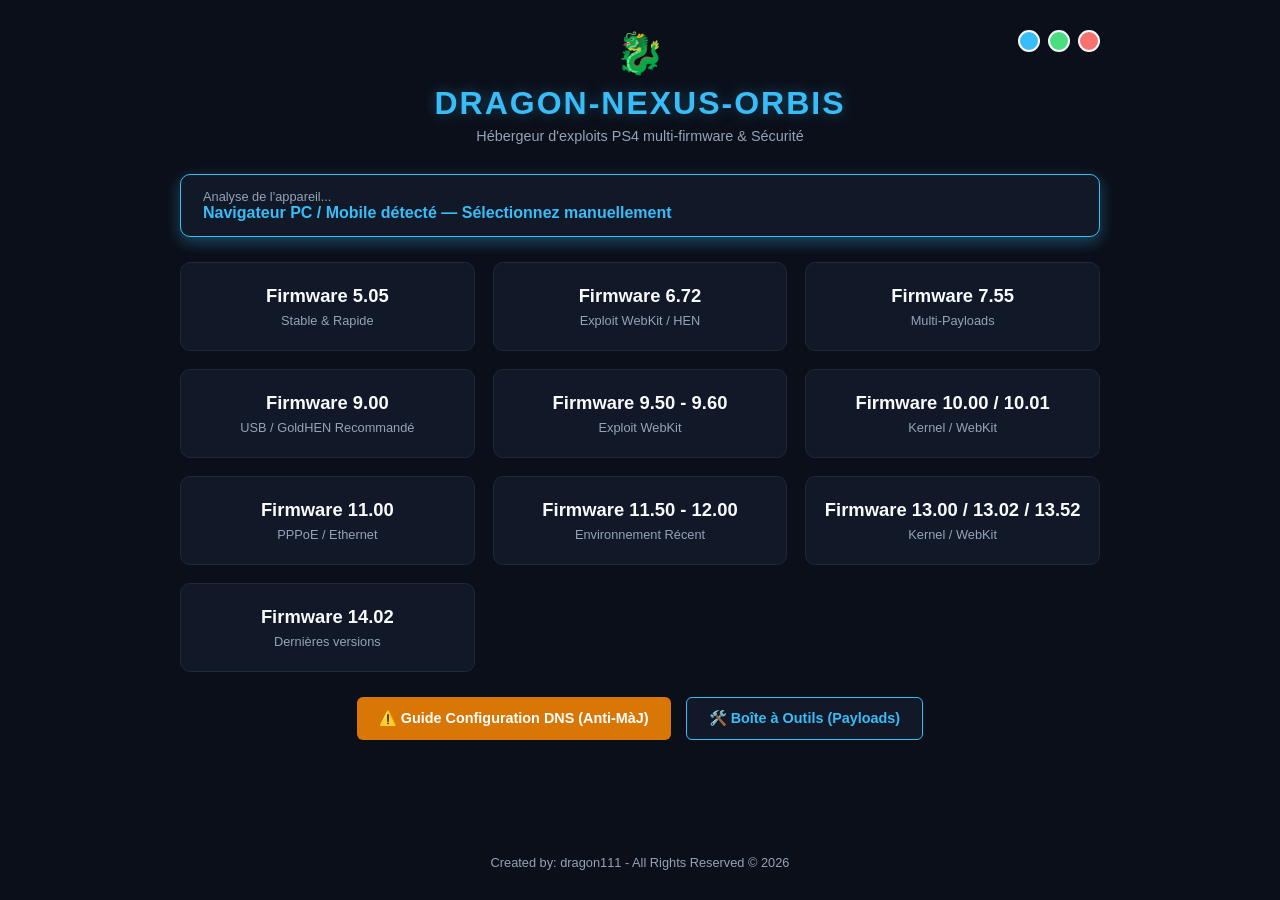
<file: index.html>
<!DOCTYPE html>
<html lang="fr">
<head>
    <meta charset="UTF-8">
    <meta name="viewport" content="width=device-width, initial-scale=1.0">
    <title>Dragon-Nexus-Orbis - PS4 Exploit Host</title>
    <style>
        :root {
            --bg-color: #0b0f19;
            --card-bg: #111827;
            --card-border: #1f2937;
            --primary: #38bdf8;
            --primary-hover: #0284c7;
            --text-main: #f8fafc;
            --text-sub: #94a3b8;
            --shadow: rgba(56, 189, 248, 0.35);
        }

        body.theme-matrix {
            --bg-color: #02220b;
            --card-bg: #052e16;
            --card-border: #064e3b;
            --primary: #4ade80;
            --primary-hover: #22c55e;
            --shadow: rgba(74, 222, 128, 0.35);
        }

        body.theme-fire {
            --bg-color: #1a0505;
            --card-bg: #2b0b0b;
            --card-border: #451a03;
            --primary: #f87171;
            --primary-hover: #ef4444;
            --shadow: rgba(248, 113, 113, 0.35);
        }

        * {
            box-sizing: border-box;
            margin: 0;
            padding: 0;
            font-family: 'Segoe UI', Tahoma, Geneva, Verdana, sans-serif;
        }

        body {
            background-color: var(--bg-color);
            color: var(--text-main);
            display: flex;
            flex-direction: column;
            align-items: center;
            min-height: 100vh;
            padding: 30px 20px;
            transition: background 0.3s ease;
        }

        .header {
            text-align: center;
            margin-bottom: 15px;
            position: relative;
            width: 100%;
            max-width: 920px;
        }

        .theme-selector {
            position: absolute;
            top: 0;
            right: 0;
            display: flex;
            gap: 8px;
        }

        .theme-dot {
            width: 22px;
            height: 22px;
            border-radius: 50%;
            cursor: pointer;
            border: 2px solid var(--text-main);
            transition: transform 0.2s;
        }

        .theme-dot:hover { transform: scale(1.15); }
        .dot-cyber { background: #38bdf8; }
        .dot-matrix { background: #4ade80; }
        .dot-fire { background: #f87171; }

        .logo-icon { font-size: 2.5rem; margin-bottom: 8px; }

        h1 {
            color: var(--primary);
            font-size: 2rem;
            letter-spacing: 2px;
            margin-bottom: 6px;
            text-transform: uppercase;
            text-shadow: 0 0 15px var(--shadow);
            transition: color 0.3s ease;
        }

        .subtitle { color: var(--text-sub); font-size: 0.9rem; }

        .detect-banner {
            background: var(--card-bg);
            border: 1px solid var(--primary);
            border-radius: 10px;
            padding: 14px 22px;
            margin-top: 15px;
            max-width: 920px;
            width: 100%;
            display: flex;
            align-items: center;
            justify-content: space-between;
            gap: 15px;
            box-shadow: 0 5px 15px var(--shadow);
            flex-wrap: wrap;
        }

        .detect-info { text-align: left; font-size: 0.85rem; }
        .detect-info strong { color: var(--primary); display: block; font-size: 1rem; }

        .detect-btn {
            background: var(--primary-hover);
            color: #ffffff;
            border: none;
            padding: 10px 18px;
            border-radius: 6px;
            font-weight: bold;
            font-size: 0.85rem;
            cursor: pointer;
            text-decoration: none;
        }

        .firmware-container {
            display: grid;
            grid-template-columns: repeat(3, 1fr);
            gap: 18px;
            max-width: 920px;
            width: 100%;
            margin: 25px 0;
        }

        .fw-card {
            background: var(--card-bg);
            border: 1px solid var(--card-border);
            border-radius: 10px;
            padding: 22px 15px;
            text-align: center;
            text-decoration: none;
            display: block;
            transition: all 0.25s ease;
        }

        .fw-card:hover {
            background: var(--card-border);
            border-color: var(--primary);
            transform: translateY(-3px);
            box-shadow: 0 10px 20px var(--shadow);
        }

        .fw-card.detected {
            border: 2px solid var(--primary);
            background: var(--card-border);
            box-shadow: 0 0 18px var(--shadow);
        }

        .fw-title { font-size: 1.15rem; font-weight: bold; color: var(--text-main); margin-bottom: 6px; }
        .fw-desc { font-size: 0.8rem; color: var(--text-sub); }

        .actions-bar {
            display: flex;
            gap: 15px;
            margin-bottom: 25px;
            flex-wrap: wrap;
            justify-content: center;
        }

        .action-btn {
            border: none;
            padding: 12px 22px;
            border-radius: 6px;
            font-weight: bold;
            font-size: 0.9rem;
            cursor: pointer;
            display: flex;
            align-items: center;
            gap: 8px;
            transition: all 0.2s;
            text-decoration: none;
        }

        .dns-btn { background-color: #d97706; color: #ffffff; }
        .dns-btn:hover { background-color: #b45309; }

        .tools-btn { background-color: var(--card-bg); color: var(--primary); border: 1px solid var(--primary); }
        .tools-btn:hover { background-color: var(--card-border); color: var(--text-main); }

        .footer { font-size: 0.8rem; color: var(--text-sub); text-align: center; margin-top: auto; }

        .modal {
            display: none;
            position: fixed;
            z-index: 100;
            left: 0;
            top: 0;
            width: 100%;
            height: 100%;
            background-color: rgba(0, 0, 0, 0.8);
            justify-content: center;
            align-items: center;
            padding: 20px;
        }

        .modal-content {
            background-color: var(--card-bg);
            border: 1px solid var(--primary);
            border-radius: 10px;
            padding: 25px;
            max-width: 500px;
            width: 100%;
            text-align: left;
            box-shadow: 0 15px 30px rgba(0, 0, 0, 0.9);
        }

        .modal-header {
            display: flex;
            justify-content: space-between;
            align-items: center;
            border-bottom: 1px solid var(--card-border);
            padding-bottom: 10px;
            margin-bottom: 15px;
        }

        .modal-header h2 { color: #fbbf24; font-size: 1.2rem; }
        .close-btn { color: var(--text-sub); font-size: 1.5rem; font-weight: bold; cursor: pointer; background: none; border: none; }
        .close-btn:hover { color: var(--text-main); }

        .dns-list { list-style: none; margin: 15px 0; font-size: 0.9rem; line-height: 1.6; }
        .dns-code {
            background: #030712;
            padding: 8px 12px;
            border-radius: 5px;
            font-family: monospace;
            color: var(--primary);
            margin: 5px 0 12px 0;
            border-left: 3px solid var(--primary);
        }

        @media (max-width: 768px) {
            .firmware-container { grid-template-columns: repeat(2, 1fr); }
            .theme-selector { position: relative; justify-content: center; margin-bottom: 15px; }
        }

        @media (max-width: 480px) {
            .firmware-container { grid-template-columns: 1fr; }
        }
    </style>
</head>
<body id="bodyRoot">

    <div class="header">
        <div class="theme-selector">
            <div class="theme-dot dot-cyber" onclick="changerTheme('cyber')" title="Dragon Cyber"></div>
            <div class="theme-dot dot-matrix" onclick="changerTheme('matrix')" title="Matrix Green"></div>
            <div class="theme-dot dot-fire" onclick="changerTheme('fire')" title="Blood Fire"></div>
        </div>

        <div class="logo-icon">🐉</div>
        <h1>DRAGON-NEXUS-ORBIS</h1>
        <div class="subtitle">Hébergeur d'exploits PS4 multi-firmware &amp; Sécurité</div>
    </div>

    <div class="detect-banner">
        <div class="detect-info">
            <span style="color: var(--text-sub); font-size: 0.8rem;">Analyse de l'appareil...</span>
            <strong id="detectedTitle">Navigateur PC / Mobile détecté — Sélectionnez manuellement</strong>
        </div>
        <a href="#" id="quickLaunchBtn" class="detect-btn" style="display: none;">Lancer l'exploit →</a>
    </div>

    <div class="firmware-container">
        <a href="5.05/index.html" class="fw-card" id="card-5.05">
            <div class="fw-title">Firmware 5.05</div>
            <div class="fw-desc">Stable &amp; Rapide</div>
        </a>
        <a href="6.72/index.html" class="fw-card" id="card-6.72">
            <div class="fw-title">Firmware 6.72</div>
            <div class="fw-desc">Exploit WebKit / HEN</div>
        </a>
        <a href="7.55/index.html" class="fw-card" id="card-7.55">
            <div class="fw-title">Firmware 7.55</div>
            <div class="fw-desc">Multi-Payloads</div>
        </a>
        <a href="9.00/index.html" class="fw-card" id="card-9.00">
            <div class="fw-title">Firmware 9.00</div>
            <div class="fw-desc">USB / GoldHEN Recommandé</div>
        </a>
        <a href="9.50-9.60/index.html" class="fw-card" id="card-9.50-9.60">
            <div class="fw-title">Firmware 9.50 - 9.60</div>
            <div class="fw-desc">Exploit WebKit</div>
        </a>
        <a href="10.00-10.01/index.html" class="fw-card" id="card-10.00-10.01">
            <div class="fw-title">Firmware 10.00 / 10.01</div>
            <div class="fw-desc">Kernel / WebKit</div>
        </a>
        <a href="11.00/index.html" class="fw-card" id="card-11.00">
            <div class="fw-title">Firmware 11.00</div>
            <div class="fw-desc">PPPoE / Ethernet</div>
        </a>
        <a href="11.50-12.00/index.html" class="fw-card" id="card-11.50-12.00">
            <div class="fw-title">Firmware 11.50 - 12.00</div>
            <div class="fw-desc">Environnement Récent</div>
        </a>
        <a href="13.00-13.52/index.html" class="fw-card" id="card-13.00-13.52">
            <div class="fw-title">Firmware 13.00 / 13.02 / 13.52</div>
            <div class="fw-desc">Kernel / WebKit</div>
        </a>
        <a href="14.02/index.html" class="fw-card" id="card-14.02">
            <div class="fw-title">Firmware 14.02</div>
            <div class="fw-desc">Dernières versions</div>
        </a>
    </div>

    <div class="actions-bar">
        <button class="action-btn dns-btn" onclick="ouvrirGuide()">
            ⚠️ Guide Configuration DNS (Anti-MàJ)
        </button>
        <a href="tools/index.html" class="action-btn tools-btn">
            🛠️ Boîte à Outils (Payloads)
        </a>
    </div>

    <div class="footer">
        Created by: dragon111 - All Rights Reserved &copy; 2026
    </div>

    <div id="dnsModal" class="modal">
        <div class="modal-content">
            <div class="modal-header">
                <h2>⚠️ Bloquer les mises à jour Sony</h2>
                <button class="close-btn" onclick="fermerGuide()">&times;</button>
            </div>
            <p style="font-size: 0.85rem; color: var(--text-sub);">Configurez votre connexion réseau PS4 en mode <strong>Personnalisé</strong> et entrez ces paramètres DNS (Al-Azif) :</p>
            <ul class="dns-list">
                <li><strong>DNS Primaire :</strong>
                    <div class="dns-code">62.210.38.117</div>
                </li>
                <li><strong>DNS Secondaire :</strong>
                    <div class="dns-code">192.241.221.79</div>
                </li>
            </ul>
            <p style="font-size: 0.8rem; color: var(--text-sub);">Note : Décochez également les téléchargements automatiques dans <em>Paramètres &gt; Système &gt; Téléchargements automatiques</em>.</p>
        </div>
    </div>

    <script>
        function changerTheme(theme) {
            const body = document.getElementById('bodyRoot');
            body.className = "";
            if (theme === 'matrix') body.classList.add('theme-matrix');
            else if (theme === 'fire') body.classList.add('theme-fire');
            try { localStorage.setItem('dragon_orbis_theme', theme); } catch(e) {}
        }

        window.addEventListener('DOMContentLoaded', function() {
            try {
                const savedTheme = localStorage.getItem('dragon_orbis_theme');
                if (savedTheme) changerTheme(savedTheme);
            } catch(e) {}

            const ua = navigator.userAgent;
            const titleEl = document.getElementById('detectedTitle');
            const btnEl = document.getElementById('quickLaunchBtn');
            const match = ua.match(/PlayStation 4\/([0-9]+\.[0-9]+)/i);

            if (match && match[1]) {
                const fw = match[1];
                let targetFolder = "";

                if (fw === "5.05") targetFolder = "5.05";
                else if (fw === "6.72") targetFolder = "6.72";
                else if (fw === "7.55") targetFolder = "7.55";
                else if (fw === "9.00") targetFolder = "9.00";
                else if (fw === "9.50" || fw === "9.60") targetFolder = "9.50-9.60";
                else if (fw === "10.00" || fw === "10.01") targetFolder = "10.00-10.01";
                else if (fw === "11.00") targetFolder = "11.00";
                else if (parseFloat(fw) >= 11.50 && parseFloat(fw) <= 12.00) targetFolder = "11.50-12.00";
                else if (fw === "13.00" || fw === "13.02" || fw === "13.50" || fw === "13.52") targetFolder = "13.00-13.52";
                else if (fw === "14.02") targetFolder = "14.02";

                if (targetFolder) {
                    titleEl.innerText = "PS4 détectée — Firmware " + fw;
                    btnEl.style.display = "inline-block";
                    btnEl.href = targetFolder + "/index.html";
                    btnEl.innerText = "Lancer le " + targetFolder + " →";
                    const card = document.getElementById("card-" + targetFolder);
                    if (card) card.classList.add("detected");
                } else {
                    titleEl.innerText = "PS4 détectée (Firmware " + fw + " non listé)";
                }
            }
        });

        function ouvrirGuide() {
            document.getElementById('dnsModal').style.display = 'flex';
        }

        function fermerGuide() {
            document.getElementById('dnsModal').style.display = 'none';
        }

        window.onclick = function(event) {
            const modal = document.getElementById('dnsModal');
            if (event.target === modal) modal.style.display = "none";
        }
    </script>

</body>
</html>
</file>
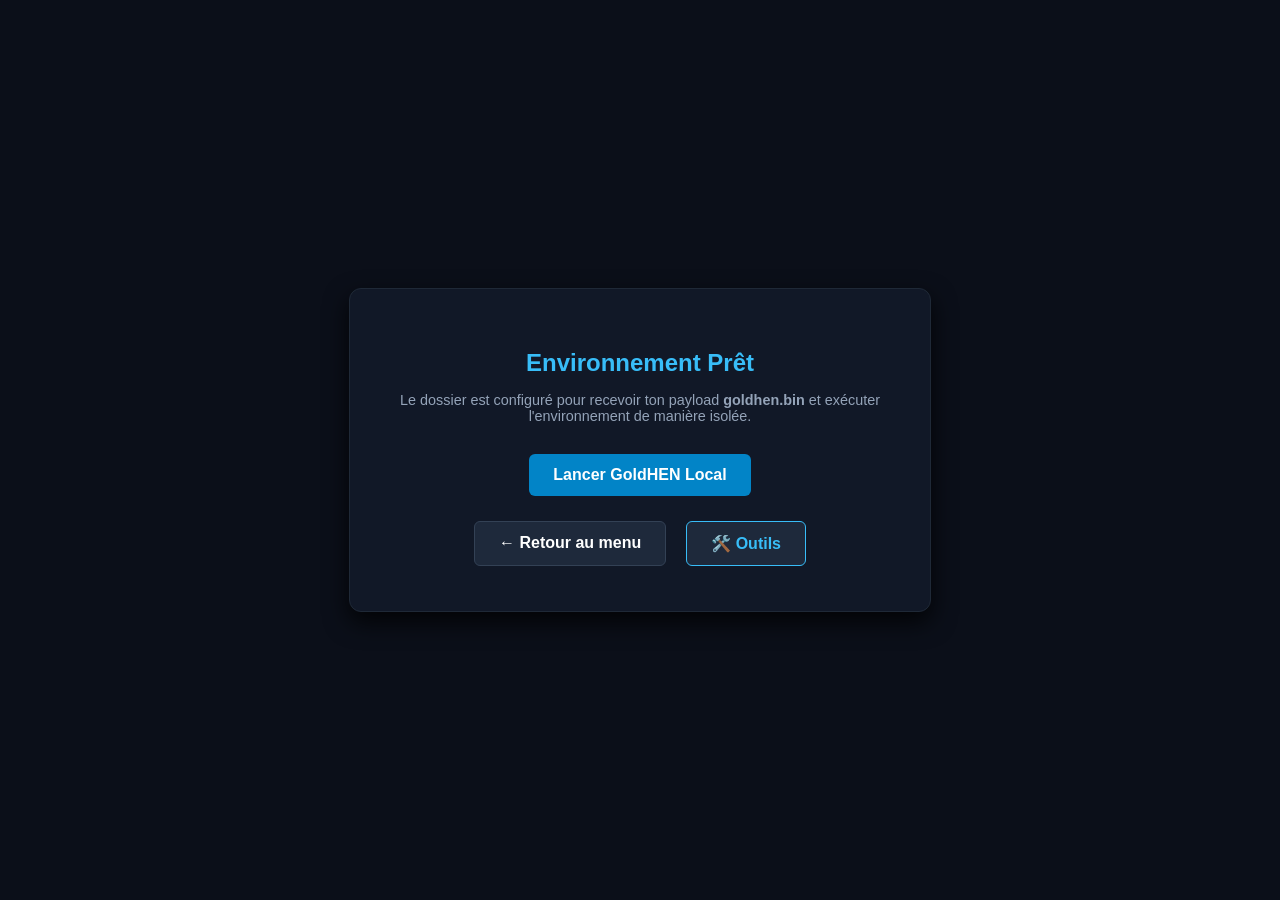
<file: 10.00-10.01/index.html>
<!DOCTYPE html>
<html lang="fr">
<head>
    <meta charset="UTF-8">
    <meta name="viewport" content="width=device-width, initial-scale=1.0">
    <title>Dragon-Nexus-Orbis - Gestion Firmware</title>
    <style>
        body {
            background-color: #0b0f19;
            color: #f8fafc;
            font-family: 'Segoe UI', Tahoma, Geneva, Verdana, sans-serif;
            display: flex;
            flex-direction: column;
            align-items: center;
            justify-content: center;
            height: 100vh;
            margin: 0;
        }
        .panel {
            background: #111827;
            border: 1px solid #1f2937;
            border-radius: 12px;
            padding: 40px;
            text-align: center;
            max-width: 500px;
            width: 90%;
            box-shadow: 0 10px 25px rgba(0, 0, 0, 0.8);
        }
        h2 {
            color: #38bdf8;
            margin-bottom: 10px;
        }
        p {
            color: #94a3b8;
            font-size: 0.9rem;
            margin-bottom: 25px;
        }
        .btn {
            background: #0284c7;
            color: white;
            border: none;
            padding: 12px 24px;
            border-radius: 6px;
            font-weight: bold;
            cursor: pointer;
            text-decoration: none;
            display: inline-block;
            transition: background 0.2s;
            margin: 5px;
        }
        .btn:hover {
            background: #0369a1;
        }
        .btn-back {
            background: #1e293b;
            border: 1px solid #334155;
        }
        .btn-back:hover {
            background: #334155;
        }
        .nav-container {
            display: flex;
            gap: 10px;
            justify-content: center;
            margin-top: 15px;
            flex-wrap: wrap;
        }
    </style>
</head>
<body>

    <div class="panel">
        <h2>Environnement Prêt</h2>
        <p>Le dossier est configuré pour recevoir ton payload <strong>goldhen.bin</strong> et exécuter l'environnement de manière isolée.</p>
        
        <a href="#" class="btn" onclick="lancerPayloadLocally()">Lancer GoldHEN Local</a>
        
        <div class="nav-container">
            <a href="../index.html" class="btn btn-back">← Retour au menu</a>
            <a href="../tools/index.html" class="btn btn-back" style="border-color: #38bdf8; color: #38bdf8;">🛠️ Outils</a>
        </div>
    </div>

    <script>
        function lancerPayloadLocally() {
            fetch('goldhen.bin')
                .then(response => {
                    if (!response.ok) throw new Error("goldhen.bin introuvable dans ce dossier.");
                    return response.arrayBuffer();
                })
                .then(buffer => {
                    alert("Payload goldhen.bin chargé avec succès (" + buffer.byteLength + " octets). Prêt pour l'injection !");
                })
                .catch(error => {
                    alert("Erreur : " + error.message + "\nVérifie que ton fichier goldhen.bin est bien présent dans ce dossier.");
                });
        }
    </script>

</body>
</html>
</file>
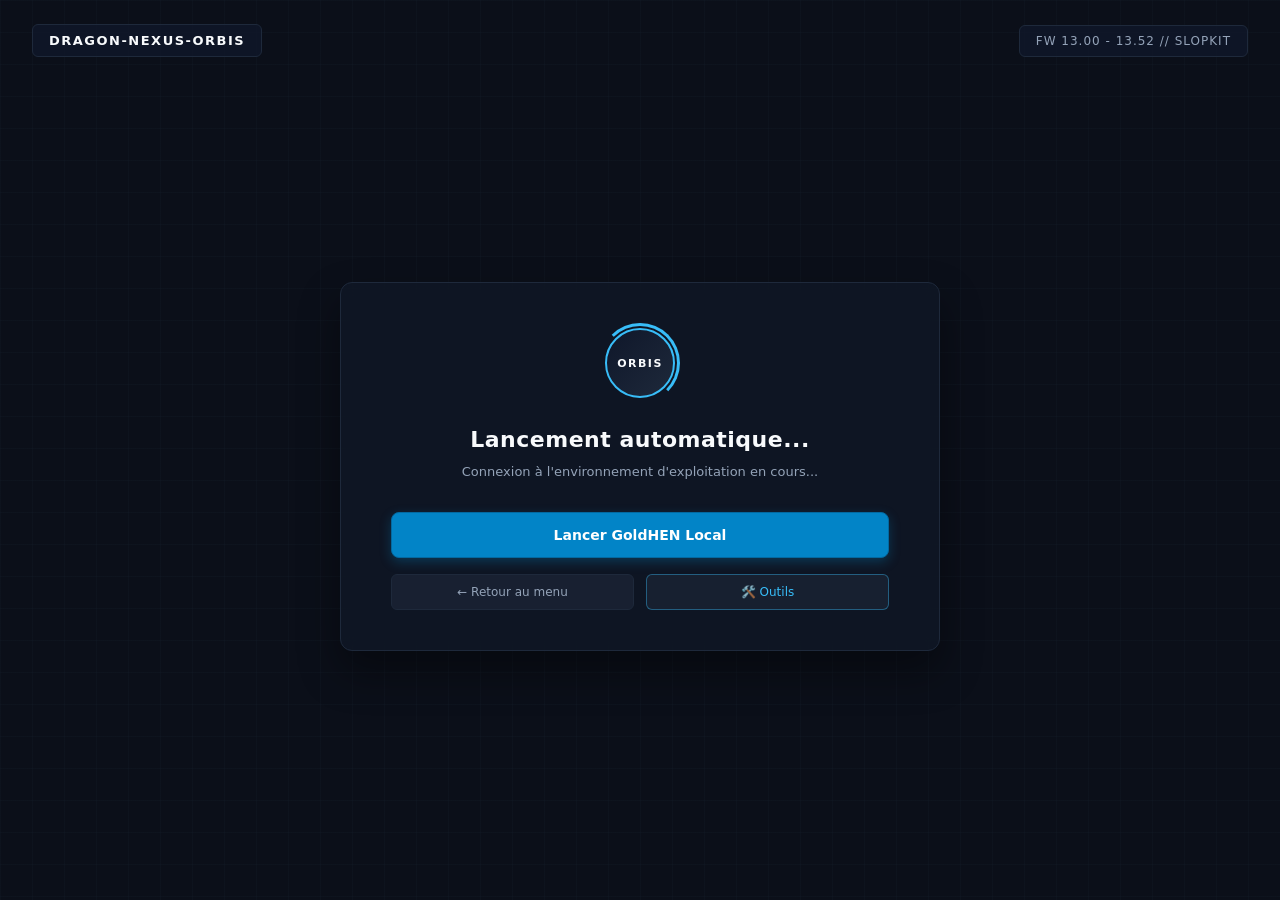
<file: 13.00-13.52/index.html>
<!DOCTYPE html>
<html lang="fr" manifest="cache.manifest">
<head>
    <meta charset="UTF-8">
    <meta name="viewport" content="width=device-width, initial-scale=1.0">
    <title>DRAGON-NEXUS-ORBIS // FW 13.00 - 13.52</title>
    <link rel="icon" type="image/png" href="../pspulse.png">
    <style>
        :root {
            --bg: #0b0f19;
            --panel: #111827;
            --border: #1e293b;
            --accent: #38bdf8;
            --accent-glow: rgba(56, 189, 248, 0.25);
            --text: #f8fafc;
            --muted: #94a3b8;
        }

        * { box-sizing: border-box; margin: 0; padding: 0; }
        html, body {
            background-color: var(--bg);
            background-image: 
                linear-gradient(rgba(30, 41, 59, 0.15) 1px, transparent 1px),
                linear-gradient(90deg, rgba(30, 41, 59, 0.15) 1px, transparent 1px);
            background-size: 32px 32px;
            color: var(--text);
            font-family: system-ui, -apple-system, BlinkMacSystemFont, "Segoe UI", Roboto, sans-serif;
            height: 100vh;
            overflow: hidden;
        }

        .app {
            display: flex;
            flex-direction: column;
            justify-content: space-between;
            height: 100vh;
            padding: 24px 32px;
        }

        .top-bar {
            display: flex;
            justify-content: space-between;
            align-items: center;
            width: 100%;
        }

        .badge-left {
            background: rgba(15, 23, 42, 0.8);
            border: 1px solid var(--border);
            color: var(--text);
            font-size: 13px;
            font-weight: 600;
            letter-spacing: 1.5px;
            padding: 8px 16px;
            border-radius: 6px;
        }

        .badge-right {
            background: rgba(15, 23, 42, 0.8);
            border: 1px solid var(--border);
            color: var(--muted);
            font-size: 12px;
            letter-spacing: 1px;
            padding: 8px 16px;
            border-radius: 6px;
        }

        .main-container {
            display: flex;
            justify-content: center;
            align-items: center;
            flex: 1;
        }

        .card {
            background: rgba(17, 24, 39, 0.75);
            border: 1px solid var(--border);
            border-radius: 12px;
            box-shadow: 0 20px 40px rgba(0, 0, 0, 0.4);
            display: flex;
            flex-direction: column;
            align-items: center;
            padding: 40px 50px;
            width: 600px;
            text-align: center;
            backdrop-filter: blur(8px);
        }

        /* Orbis Logo avec anneau tournant */
        .logo-container {
            position: relative;
            width: 80px;
            height: 80px;
            margin-bottom: 24px;
            display: flex;
            justify-content: center;
            align-items: center;
        }

        .orbis-logo {
            width: 70px;
            height: 70px;
            border-radius: 50%;
            background: linear-gradient(135deg, #0f172a, #1e293b);
            border: 2px solid var(--accent);
            display: flex;
            justify-content: center;
            align-items: center;
            color: var(--text);
            font-size: 11px;
            font-weight: bold;
            letter-spacing: 1.5px;
            z-index: 2;
        }

        /* Le cercle qui tourne autour */
        .spinner-ring {
            position: absolute;
            top: 0;
            left: 0;
            width: 80px;
            height: 80px;
            border-radius: 50%;
            border: 3px solid transparent;
            border-top-color: var(--accent);
            border-right-color: var(--accent);
            animation: spin 1s linear infinite;
            z-index: 1;
        }

        @keyframes spin {
            0% { transform: rotate(0deg); }
            100% { transform: rotate(360deg); }
        }

        h2 {
            color: var(--text);
            font-size: 22px;
            font-weight: 600;
            margin-bottom: 10px;
            letter-spacing: 0.5px;
        }

        p {
            color: var(--muted);
            font-size: 13px;
            line-height: 1.5;
            margin-bottom: 30px;
        }

        p strong {
            color: var(--text);
        }

        .btn-primary {
            background: #0284c7;
            border: 1px solid #0369a1;
            color: white;
            font-size: 14px;
            font-weight: 600;
            padding: 14px 28px;
            border-radius: 8px;
            cursor: pointer;
            text-decoration: none;
            display: inline-block;
            transition: all 0.2s ease;
            box-shadow: 0 4px 12px rgba(2, 132, 199, 0.3);
            width: 100%;
            margin-bottom: 16px;
        }

        .btn-primary:hover {
            background: #0369a1;
            box-shadow: 0 6px 16px rgba(2, 132, 199, 0.4);
        }

        .nav-container {
            display: flex;
            gap: 12px;
            justify-content: center;
            width: 100%;
        }

        .btn-secondary {
            background: rgba(30, 41, 59, 0.6);
            border: 1px solid var(--border);
            color: var(--muted);
            font-size: 12px;
            padding: 10px 18px;
            border-radius: 6px;
            cursor: pointer;
            text-decoration: none;
            transition: all 0.2s ease;
            flex: 1;
        }

        .btn-secondary:hover {
            background: rgba(56, 189, 248, 0.1);
            border-color: var(--accent);
            color: var(--text);
        }
    </style>
</head>
<body>

    <div class="app">
        <div class="top-bar">
            <div class="badge-left">DRAGON-NEXUS-ORBIS</div>
            <div class="badge-right">FW 13.00 - 13.52 // SLOPKIT</div>
        </div>

        <div class="main-container">
            <div class="card">
                <!-- Logo avec l'anneau lumineux qui tourne -->
                <div class="logo-container">
                    <div class="spinner-ring"></div>
                    <div class="orbis-logo">ORBIS</div>
                </div>

                <h2 id="status-title">Lancement automatique...</h2>
                <p>Connexion à l'environnement d'exploitation en cours...</p>
                
                <a href="jb.html" id="launch-btn" class="btn-primary">Lancer GoldHEN Local</a>
                
                <div class="nav-container">
                    <a href="../index.html" class="btn-secondary">← Retour au menu</a>
                    <a href="../tools/index.html" class="btn-secondary" style="border-color: rgba(56, 189, 248, 0.4); color: var(--accent);">🛠️ Outils</a>
                </div>
            </div>
        </div>
    </div>

    <script>
        // Auto-clic de transition vers jb.html après 1 seconde
        window.addEventListener('DOMContentLoaded', function() {
            setTimeout(function() {
                var btn = document.getElementById('launch-btn');
                if (btn) {
                    window.location.href = btn.href;
                }
            }, 1000);
        });
    </script>

</body>
</html>
</file>
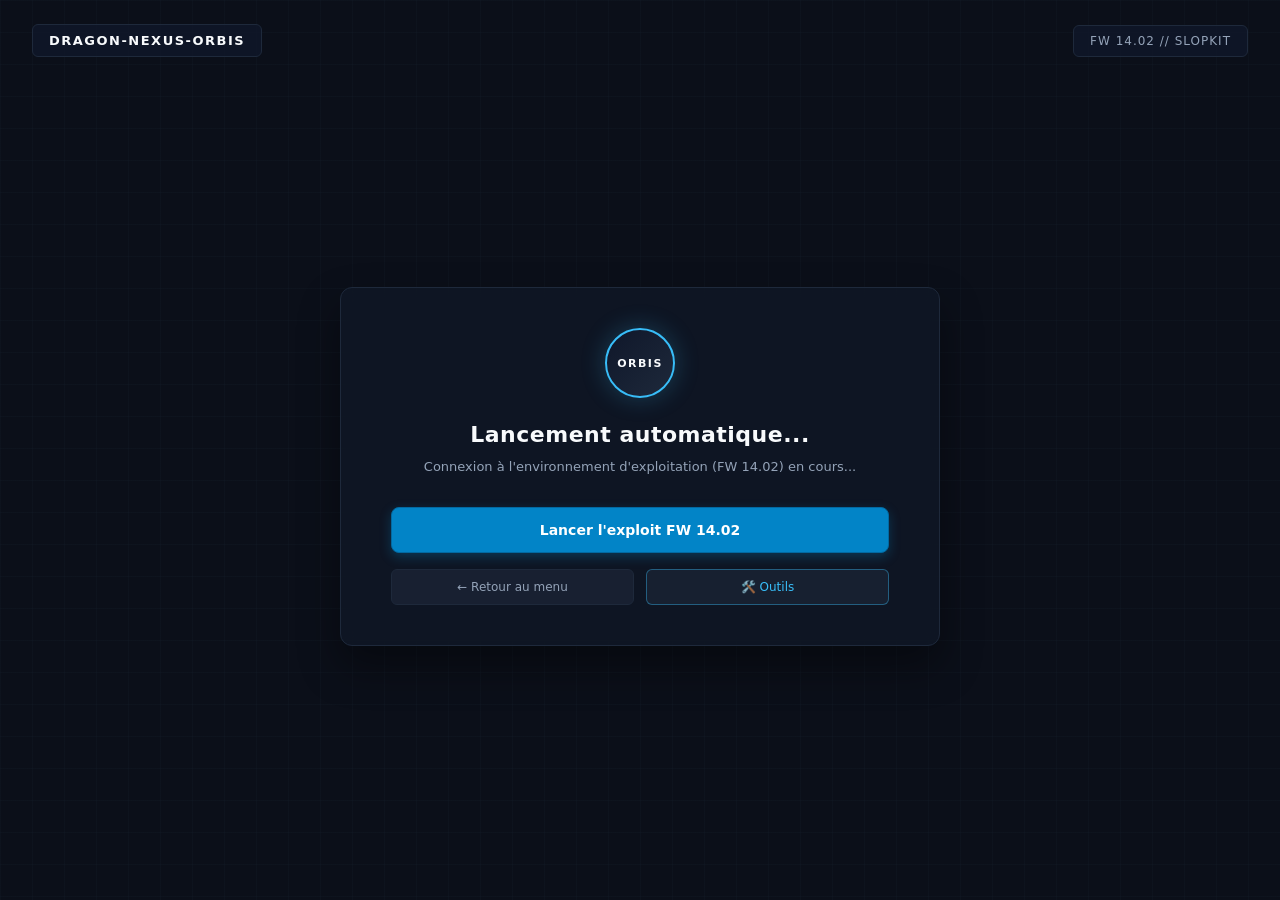
<file: 14.02/index.html>
<!DOCTYPE html>
<html lang="fr" manifest="cache.manifest">
<head>
    <meta charset="UTF-8">
    <meta name="viewport" content="width=device-width, initial-scale=1.0">
    <title>DRAGON-NEXUS-ORBIS // FW 14.02</title>
    <link rel="icon" type="image/png" href="../pspulse.png">
    <style>
        :root {
            --bg: #0b0f19;
            --panel: #111827;
            --border: #1e293b;
            --accent: #38bdf8;
            --accent-glow: rgba(56, 189, 248, 0.25);
            --text: #f8fafc;
            --muted: #94a3b8;
        }

        * { box-sizing: border-box; margin: 0; padding: 0; }
        html, body {
            background-color: var(--bg);
            background-image: 
                linear-gradient(rgba(30, 41, 59, 0.15) 1px, transparent 1px),
                linear-gradient(90deg, rgba(30, 41, 59, 0.15) 1px, transparent 1px);
            background-size: 32px 32px;
            color: var(--text);
            font-family: system-ui, -apple-system, BlinkMacSystemFont, "Segoe UI", Roboto, sans-serif;
            height: 100vh;
            overflow: hidden;
        }

        .app {
            display: flex;
            flex-direction: column;
            justify-content: space-between;
            height: 100vh;
            padding: 24px 32px;
        }

        .top-bar {
            display: flex;
            justify-content: space-between;
            align-items: center;
            width: 100%;
        }

        .badge-left {
            background: rgba(15, 23, 42, 0.8);
            border: 1px solid var(--border);
            color: var(--text);
            font-size: 13px;
            font-weight: 600;
            letter-spacing: 1.5px;
            padding: 8px 16px;
            border-radius: 6px;
        }

        .badge-right {
            background: rgba(15, 23, 42, 0.8);
            border: 1px solid var(--border);
            color: var(--muted);
            font-size: 12px;
            letter-spacing: 1px;
            padding: 8px 16px;
            border-radius: 6px;
        }

        .main-container {
            display: flex;
            justify-content: center;
            align-items: center;
            flex: 1;
        }

        .card {
            background: rgba(17, 24, 39, 0.75);
            border: 1px solid var(--border);
            border-radius: 12px;
            box-shadow: 0 20px 40px rgba(0, 0, 0, 0.4);
            display: flex;
            flex-direction: column;
            align-items: center;
            padding: 40px 50px;
            width: 600px;
            text-align: center;
            backdrop-filter: blur(8px);
        }

        .orbis-logo {
            width: 70px;
            height: 70px;
            border-radius: 50%;
            background: linear-gradient(135deg, #0f172a, #1e293b);
            border: 2px solid var(--accent);
            box-shadow: 0 0 25px var(--accent-glow);
            display: flex;
            justify-content: center;
            align-items: center;
            color: var(--text);
            font-size: 11px;
            font-weight: bold;
            letter-spacing: 1.5px;
            margin-bottom: 24px;
        }

        h2 {
            color: var(--text);
            font-size: 22px;
            font-weight: 600;
            margin-bottom: 10px;
            letter-spacing: 0.5px;
        }

        p {
            color: var(--muted);
            font-size: 13px;
            line-height: 1.5;
            margin-bottom: 30px;
        }

        .btn-primary {
            background: #0284c7;
            border: 1px solid #0369a1;
            color: white;
            font-size: 14px;
            font-weight: 600;
            padding: 14px 28px;
            border-radius: 8px;
            cursor: pointer;
            text-decoration: none;
            display: inline-block;
            transition: all 0.2s ease;
            box-shadow: 0 4px 12px rgba(2, 132, 199, 0.3);
            width: 100%;
            margin-bottom: 16px;
        }

        .btn-primary:hover {
            background: #0369a1;
            box-shadow: 0 6px 16px rgba(2, 132, 199, 0.4);
        }

        .nav-container {
            display: flex;
            gap: 12px;
            justify-content: center;
            width: 100%;
        }

        .btn-secondary {
            background: rgba(30, 41, 59, 0.6);
            border: 1px solid var(--border);
            color: var(--muted);
            font-size: 12px;
            padding: 10px 18px;
            border-radius: 6px;
            cursor: pointer;
            text-decoration: none;
            transition: all 0.2s ease;
            flex: 1;
        }

        .btn-secondary:hover {
            background: rgba(56, 189, 248, 0.1);
            border-color: var(--accent);
            color: var(--text);
        }
    </style>
</head>
<body>

    <div class="app">
        <div class="top-bar">
            <div class="badge-left">DRAGON-NEXUS-ORBIS</div>
            <div class="badge-right">FW 14.02 // SLOPKIT</div>
        </div>

        <div class="main-container">
            <div class="card">
                <div class="orbis-logo">ORBIS</div>
                <h2 id="status-title">Lancement automatique...</h2>
                <p>Connexion à l'environnement d'exploitation (FW 14.02) en cours...</p>
                
                <a href="jb.html" id="launch-btn" class="btn-primary">Lancer l'exploit FW 14.02</a>
                
                <div class="nav-container">
                    <a href="../index.html" class="btn-secondary">← Retour au menu</a>
                    <a href="../tools/index.html" class="btn-secondary" style="border-color: rgba(56, 189, 248, 0.4); color: var(--accent);">🛠️ Outils</a>
                </div>
            </div>
        </div>
    </div>

    <script>
        window.addEventListener('DOMContentLoaded', function() {
            setTimeout(function() {
                var btn = document.getElementById('launch-btn');
                if (btn) {
                    window.location.href = btn.href;
                }
            }, 1000);
        });
    </script>

</body>
</html>
</file>
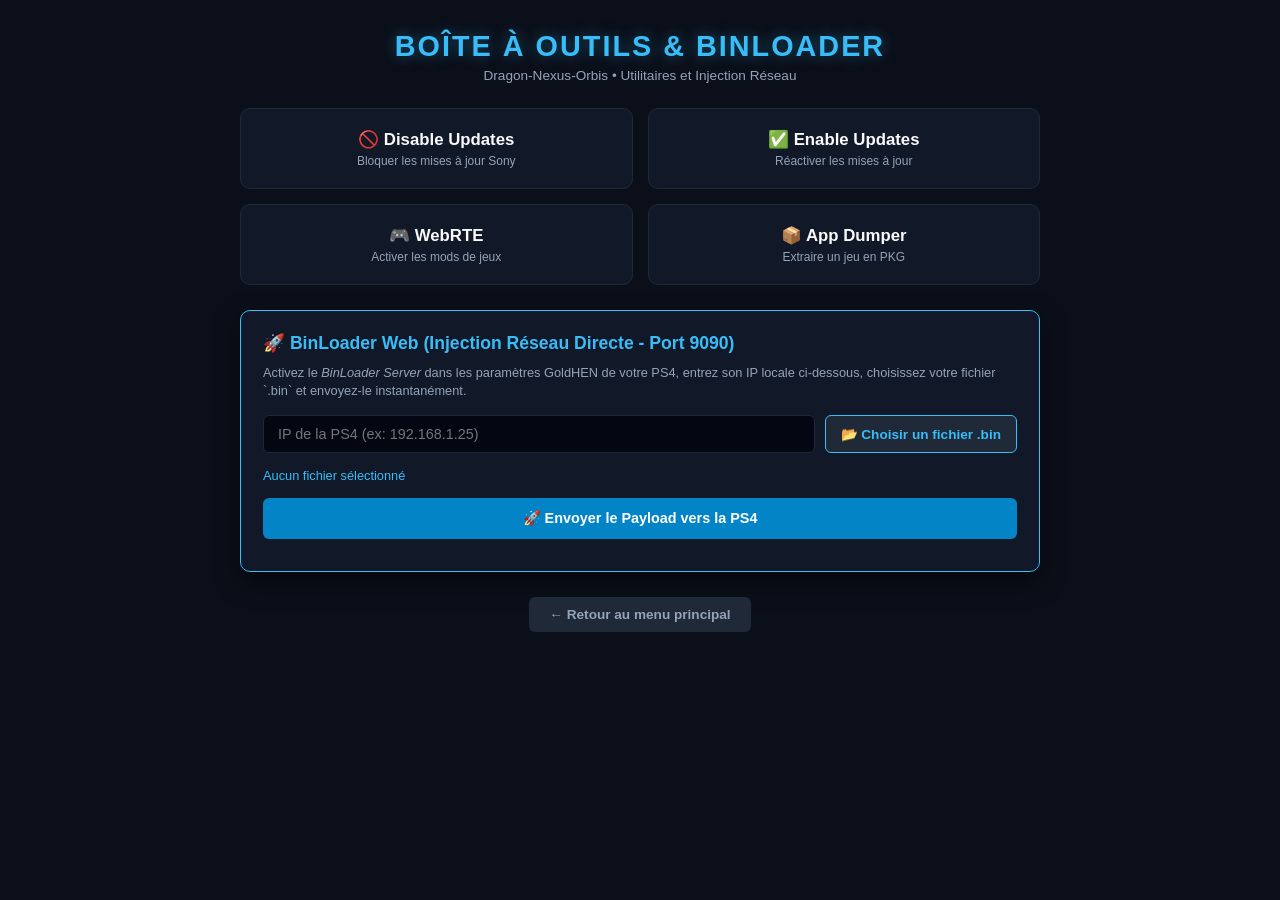
<file: tools/index.html>
<!DOCTYPE html>
<html lang="fr">
<head>
    <meta charset="UTF-8">
    <meta name="viewport" content="width=device-width, initial-scale=1.0">
    <title>Boîte à Outils - Dragon-Nexus-Orbis</title>
    <style>
        * { box-sizing: border-box; margin: 0; padding: 0; font-family: 'Segoe UI', Tahoma, Geneva, Verdana, sans-serif; }
        body { background-color: #0b0f19; color: #f8fafc; display: flex; flex-direction: column; align-items: center; min-height: 100vh; padding: 30px 20px; }
        .header { text-align: center; margin-bottom: 25px; }
        h1 { color: #38bdf8; font-size: 1.8rem; letter-spacing: 2px; margin-bottom: 5px; text-transform: uppercase; text-shadow: 0 0 15px rgba(56, 189, 248, 0.4); }
        .subtitle { color: #94a3b8; font-size: 0.85rem; }
        
        .tools-container {
            display: grid;
            grid-template-columns: repeat(2, 1fr);
            gap: 15px;
            max-width: 800px;
            width: 100%;
            margin-bottom: 25px;
        }

        .tool-card {
            background: #111827;
            border: 1px solid #1f2937;
            border-radius: 10px;
            padding: 20px;
            text-align: center;
            cursor: pointer;
            transition: all 0.2s ease;
        }
        .tool-card:hover { border-color: #38bdf8; background: #1f2937; transform: translateY(-2px); }
        .tool-title { font-size: 1.05rem; font-weight: bold; color: #f8fafc; margin-bottom: 4px; }
        .tool-desc { font-size: 0.75rem; color: #94a3b8; }

        .binloader-box {
            background: #111827;
            border: 1px solid #38bdf8;
            border-radius: 10px;
            padding: 22px;
            max-width: 800px;
            width: 100%;
            box-shadow: 0 10px 25px rgba(0,0,0,0.5);
            margin-bottom: 25px;
        }

        .binloader-box h3 { color: #38bdf8; font-size: 1.1rem; margin-bottom: 10px; }
        .binloader-box p { font-size: 0.8rem; color: #94a3b8; margin-bottom: 15px; line-height: 1.4; }

        .form-group {
            display: flex;
            gap: 10px;
            flex-wrap: wrap;
            margin-bottom: 15px;
        }

        input[type="text"] {
            flex: 1;
            padding: 10px 14px;
            background: #030712;
            border: 1px solid #1f2937;
            border-radius: 6px;
            color: #fff;
            font-size: 0.9rem;
        }

        input[type="file"] { display: none; }
        .file-upload-btn {
            background: #1f2937;
            color: #38bdf8;
            border: 1px solid #38bdf8;
            padding: 10px 15px;
            border-radius: 6px;
            cursor: pointer;
            font-size: 0.85rem;
            font-weight: bold;
            display: inline-flex;
            align-items: center;
        }
        .file-upload-btn:hover { background: #374151; }

        .send-btn {
            background: #0284c7;
            color: #fff;
            border: none;
            width: 100%;
            padding: 12px;
            border-radius: 6px;
            font-weight: bold;
            font-size: 0.9rem;
            cursor: pointer;
            transition: background 0.2s;
        }
        .send-btn:hover { background: #38bdf8; color: #0b0f19; }

        .back-btn {
            background: #1f2937;
            color: #94a3b8;
            text-decoration: none;
            padding: 10px 20px;
            border-radius: 6px;
            font-size: 0.85rem;
            font-weight: bold;
        }
        .back-btn:hover { background: #374151; color: #fff; }

        #statusMsg {
            margin-top: 10px;
            font-size: 0.85rem;
            text-align: center;
            font-family: monospace;
        }

        @media (max-width: 600px) {
            .tools-container { grid-template-columns: 1fr; }
        }
    </style>
</head>
<body>

    <div class="header">
        <h1>Boîte à Outils &amp; BinLoader</h1>
        <div class="subtitle">Dragon-Nexus-Orbis • Utilitaires et Injection Réseau</div>
    </div>

    <div class="tools-container">
        <div class="tool-card" onclick="lancerPayloadDirect('disable_updates.bin')">
            <div class="tool-title">🚫 Disable Updates</div>
            <div class="tool-desc">Bloquer les mises à jour Sony</div>
        </div>
        <div class="tool-card" onclick="lancerPayloadDirect('enable_updates.bin')">
            <div class="tool-title">✅ Enable Updates</div>
            <div class="tool-desc">Réactiver les mises à jour</div>
        </div>
        <div class="tool-card" onclick="lancerPayloadDirect('webrte.bin')">
            <div class="tool-title">🎮 WebRTE</div>
            <div class="tool-desc">Activer les mods de jeux</div>
        </div>
        <div class="tool-card" onclick="lancerPayloadDirect('app_dumper.bin')">
            <div class="tool-title">📦 App Dumper</div>
            <div class="tool-desc">Extraire un jeu en PKG</div>
        </div>
    </div>

    <div class="binloader-box">
        <h3>🚀 BinLoader Web (Injection Réseau Directe - Port 9090)</h3>
        <p>Activez le <em>BinLoader Server</em> dans les paramètres GoldHEN de votre PS4, entrez son IP locale ci-dessous, choisissez votre fichier `.bin` et envoyez-le instantanément.</p>
        
        <div class="form-group">
            <input type="text" id="ps4Ip" placeholder="IP de la PS4 (ex: 192.168.1.25)">
            <label class="file-upload-btn" for="binFile">📂 Choisir un fichier .bin</label>
            <input type="file" id="binFile" accept=".bin">
        </div>
        <div id="selectedFileName" style="font-size: 0.8rem; color: #38bdf8; margin-bottom: 15px;">Aucun fichier sélectionné</div>
        
        <button class="send-btn" onclick="envoyerPayloadReseau()">🚀 Envoyer le Payload vers la PS4</button>
        <div id="statusMsg"></div>
    </div>

    <a href="../index.html" class="back-btn">← Retour au menu principal</a>

    <script>
        const fileInput = document.getElementById('binFile');
        const fileNameDisplay = document.getElementById('selectedFileName');

        fileInput.addEventListener('change', function() {
            if (fileInput.files.length > 0) {
                fileNameDisplay.innerText = "Fichier sélectionné : " + fileInput.files[0].name;
            } else {
                fileNameDisplay.innerText = "Aucun fichier sélectionné";
            }
        });

        function lancerPayloadDirect(nomFichier) {
            const ip = document.getElementById('ps4Ip').value.trim();
            if (!ip) {
                alert("Veuillez d'abord entrer l'adresse IP de votre PS4 !");
                return;
            }
            
            statusMsg.style.color = "#38bdf8";
            statusMsg.innerText = "Téléchargement et envoi de " + nomFichier + " en cours...";

            fetch(nomFichier)
                .then(response => {
                    if (!response.ok) throw new Error("Fichier introuvable dans le dossier tools/");
                    return response.arrayBuffer();
                })
                .then(buffer => {
                    return fetch('http://' + ip + ':9090', {
                        method: 'POST',
                        body: buffer
                    });
                })
                .then(res => {
                    statusMsg.style.color = "#4ade80";
                    statusMsg.innerText = "Succès ! Payload " + nomFichier + " envoyé à la PS4.";
                })
                .catch(err => {
                    statusMsg.style.color = "#f87171";
                    statusMsg.innerText = "Erreur : " + err.message + " (Vérifiez le fichier .bin dans tools/)";
                });
        }

        function envoyerPayloadReseau() {
            const ip = document.getElementById('ps4Ip').value.trim();
            const file = fileInput.files[0];

            if (!ip) {
                alert("Veuillez entrer l'adresse IP de la PS4.");
                return;
            }
            if (!file) {
                alert("Veuillez sélectionner un fichier .bin à envoyer.");
                return;
            }

            const statusMsg = document.getElementById('statusMsg');
            statusMsg.style.color = "#38bdf8";
            statusMsg.innerText = "Envoi du payload " + file.name + " vers la PS4 (" + ip + ")...\n";

            const reader = new FileReader();
            reader.onload = function(e) {
                const binaryData = e.target.result;
                fetch('http://' + ip + ':9090', {
                    method: 'POST',
                    body: binaryData
                })
                .then(response => {
                    if (response.ok) {
                        statusMsg.style.color = "#4ade80";
                        statusMsg.innerText = "Succès ! Le payload " + file.name + " a été injecté avec succès.";
                    } else {
                        throw new Error("Erreur de réponse de la PS4.");
                    }
                })
                .catch(error => {
                    statusMsg.style.color = "#f87171";
                    statusMsg.innerText = "Erreur d'envoi : Vérifiez l'IP et que le BinLoader de GoldHEN est actif.";
                });
            };
            reader.readAsArrayBuffer(file);
        }
    </script>
</body>
</html>
</file>
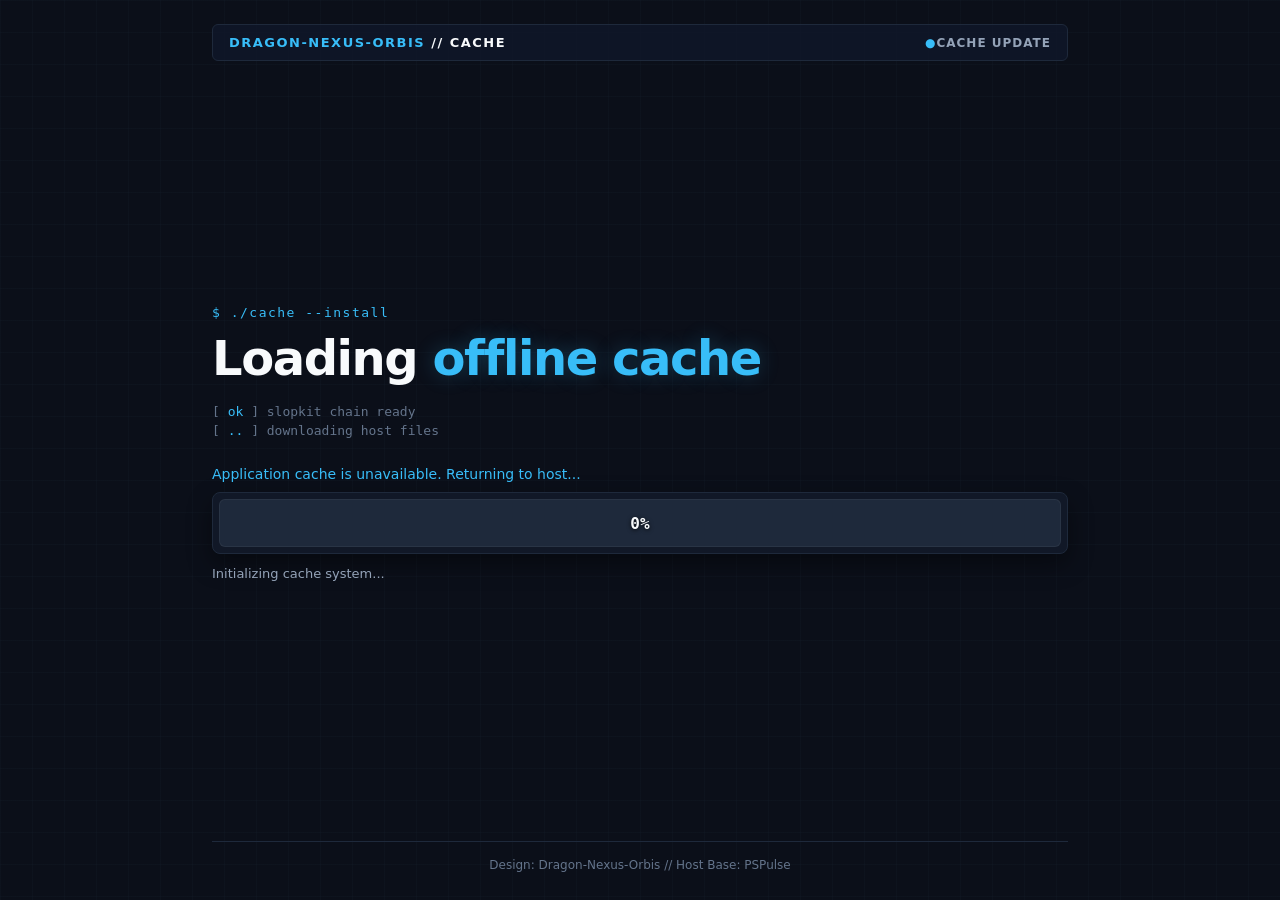
<file: 13.00-13.52/cache.html>
<!DOCTYPE html>
<html lang="en" manifest="cache.manifest">

<head>
    <meta charset="UTF-8">
    <meta name="viewport" content="width=device-width, initial-scale=1.0">
    <title>DRAGON-NEXUS-ORBIS // OFFLINE CACHE</title>
    <link rel="icon" type="image/png" href="../pspulse.png">
    <style>
        :root {
            --bg: #0b0f19;
            --panel: #111827;
            --panel-2: #1e293b;
            --border: #1e293b;
            --accent: #38bdf8;
            --accent-glow: rgba(56, 189, 248, 0.25);
            --text: #f8fafc;
            --muted: #94a3b8;
            --dim: #64748b;
        }

        * { box-sizing: border-box; margin: 0; padding: 0; }
        html { background: var(--bg); }
        html, body { min-height: 100%; }
        body {
            background-color: var(--bg);
            background-image: 
                linear-gradient(rgba(30, 41, 59, 0.15) 1px, transparent 1px),
                linear-gradient(90deg, rgba(30, 41, 59, 0.15) 1px, transparent 1px);
            background-size: 32px 32px;
            color: var(--text);
            display: flex;
            flex-direction: column;
            font-family: system-ui, -apple-system, BlinkMacSystemFont, "Segoe UI", Roboto, sans-serif;
            min-height: 100vh;
            overflow: hidden;
        }
        a { color: inherit; }

        .app { display: flex; flex: 1 0 auto; flex-direction: column; margin: 0 auto; padding: 24px 32px; width: min(100% - 64px, 920px); justify-content: space-between; }

        /* Top status bar */
        .bar {
            align-items: center;
            background: rgba(15, 23, 42, 0.8);
            border: 1px solid var(--border);
            border-radius: 6px;
            display: flex;
            font-size: 13px;
            font-weight: 600;
            justify-content: space-between;
            letter-spacing: 1.5px;
            padding: 10px 16px;
            text-transform: uppercase;
        }
        .bar b { color: var(--accent); font-weight: 600; }
        .bar-fw { color: var(--muted); font-size: 12px; letter-spacing: 1px; }
        .bar-fw::before { color: var(--accent); content: "\25CF "; }

        .layout { display: flex; flex: 1 0 auto; flex-direction: column; justify-content: center; padding: 20px 0; }

        .kicker { color: var(--accent); font-size: 13px; letter-spacing: 1.5px; margin: 0 0 12px; font-family: Consolas, monospace; }
        h1 { font-size: clamp(32px, 5vw, 48px); font-weight: 600; letter-spacing: -0.03em; line-height: 1.1; margin: 0; }
        h1 em { color: var(--accent); font-style: normal; text-shadow: 0 0 20px var(--accent-glow); }
        .sub { color: var(--muted); font-size: 15px; margin: 13px 0 0; }
        .boot { color: var(--dim); font-size: 13px; list-style: none; margin: 16px 0 0; font-family: Consolas, monospace; }
        .boot li { margin: 4px 0; }
        .boot b { color: var(--accent); font-weight: 400; }

        .progress-container { margin-top: 24px; width: 100%; }
        .progress-label { color: var(--accent); font-size: 14px; margin-bottom: 10px; font-weight: 500; }
        .progress-wrapper { background: var(--panel); border: 1px solid var(--border); border-radius: 8px; padding: 6px; box-shadow: 0 10px 25px rgba(0, 0, 0, 0.4); }
        .progress-bar { background: var(--panel-2); border: 1px solid rgba(255, 255, 255, 0.05); border-radius: 6px; height: 48px; overflow: hidden; position: relative; }
        .progress-fill { background: linear-gradient(90deg, #0284c7, var(--accent)); height: 100%; width: 0; transition: width 0.2s ease; }
        .progress-text { color: var(--text); font-size: 16px; font-weight: 600; left: 50%; position: absolute; text-shadow: 0 1px 4px rgba(0, 0, 0, 0.8); top: 50%; transform: translate(-50%, -50%); z-index: 3; font-family: Consolas, monospace; }
        .status-message { color: var(--muted); font-size: 13px; margin-top: 12px; }

        .foot {
            border-top: 1px solid var(--border);
            color: var(--dim);
            font-size: 12px;
            margin-top: 16px;
            padding: 16px 4px 4px;
            text-align: center;
        }
        .foot a { color: var(--muted); text-decoration: none; transition: color 0.2s; }
        .foot a:hover, .foot a:focus { color: var(--accent); }

        @media (max-width: 700px) {
            body { overflow: auto; }
            .app { padding: 12px 16px; width: min(100% - 32px, 560px); }
            .bar { font-size: 12px; padding: 8px 12px; }
            .layout { padding-top: 14px; }
            h1 { font-size: 32px; }
            .progress-bar { height: 42px; }
        }
    </style>
</head>

<body>
    <div class="app">
        <header class="bar">
            <span><b>DRAGON-NEXUS-ORBIS</b> // cache</span>
            <span class="bar-fw">cache update</span>
        </header>

        <main class="layout">
            <p class="kicker">$ ./cache --install</p>
            <h1>Loading <em>offline cache</em></h1>
            <ul class="boot">
                <li>[ <b>ok</b> ] slopkit chain ready</li>
                <li>[ <b>..</b> ] downloading host files</li>
            </ul>

            <section class="progress-container">
                <div class="progress-label" id="progress">Loading.. Please Wait !!!</div>
                <div class="progress-wrapper">
                    <div class="progress-bar" id="myProgress">
                        <div class="progress-fill" id="myBar"></div>
                        <div class="progress-text" id="progressText">0%</div>
                    </div>
                </div>
                <div class="status-message">Initializing cache system...</div>
            </section>
        </main>

        <footer class="foot">
            Design: Dragon-Nexus-Orbis // Host Base: PSPulse
        </footer>
    </div>

    <script>
(function () {
    var cache = window.applicationCache;
    var progress = document.getElementById("progress");
    var bar = document.getElementById("myBar");
    var progressText = document.getElementById("progressText");
    var redirected = false;

    function storageSet(value) {
        try { localStorage.setItem("is1352Cached", value ? "true" : "false"); }
        catch (error) {}
    }
    function show(message) {
        if (progress) progress.textContent = message;
    }
    function returnToHost(delay) {
        if (redirected) return;
        redirected = true;
        setTimeout(function () { window.location.replace("index.html"); }, delay);
    }

    if (!cache || !document.documentElement.hasAttribute("manifest")) {
        show("Application cache is unavailable. Returning to host...");
        returnToHost(1500);
        return;
    }

    cache.addEventListener("downloading", function () {
        show("Page caching started...");
        storageSet(false);
    }, false);
    cache.addEventListener("progress", function (event) {
        if (!event || !(event.total > 0)) return;
        var percent = Math.round(100 * event.loaded / event.total);
        if (bar) bar.style.width = percent + "%";
        if (progressText) progressText.textContent = percent + "%";
    }, false);
    cache.addEventListener("cached", function () {
        show("Page cached successfully.");
        storageSet(true);
        returnToHost(750);
    }, false);
    cache.addEventListener("updateready", function () {
        try { cache.swapCache(); } catch (error) {}
        show("Cache updated successfully.");
        storageSet(true);
        returnToHost(750);
    }, false);
    cache.addEventListener("noupdate", function () {
        storageSet(true);
        returnToHost(250);
    }, false);
    cache.addEventListener("error", function () {
        storageSet(false);
        show("Cache failed. Returning to online host...");
        returnToHost(1500);
    }, false);
    cache.addEventListener("obsolete", function () {
        storageSet(false);
        show("Cache is obsolete. Clear browser data and reopen the host.");
    }, false);

    if (cache.status === cache.UPDATEREADY) {
        try { cache.swapCache(); } catch (error) {}
        storageSet(true);
        returnToHost(250);
    } else if (cache.status === cache.IDLE) {
        try { cache.update(); } catch (error) { returnToHost(750); }
    }
}());
    </script>
</body>

</html>
</file>
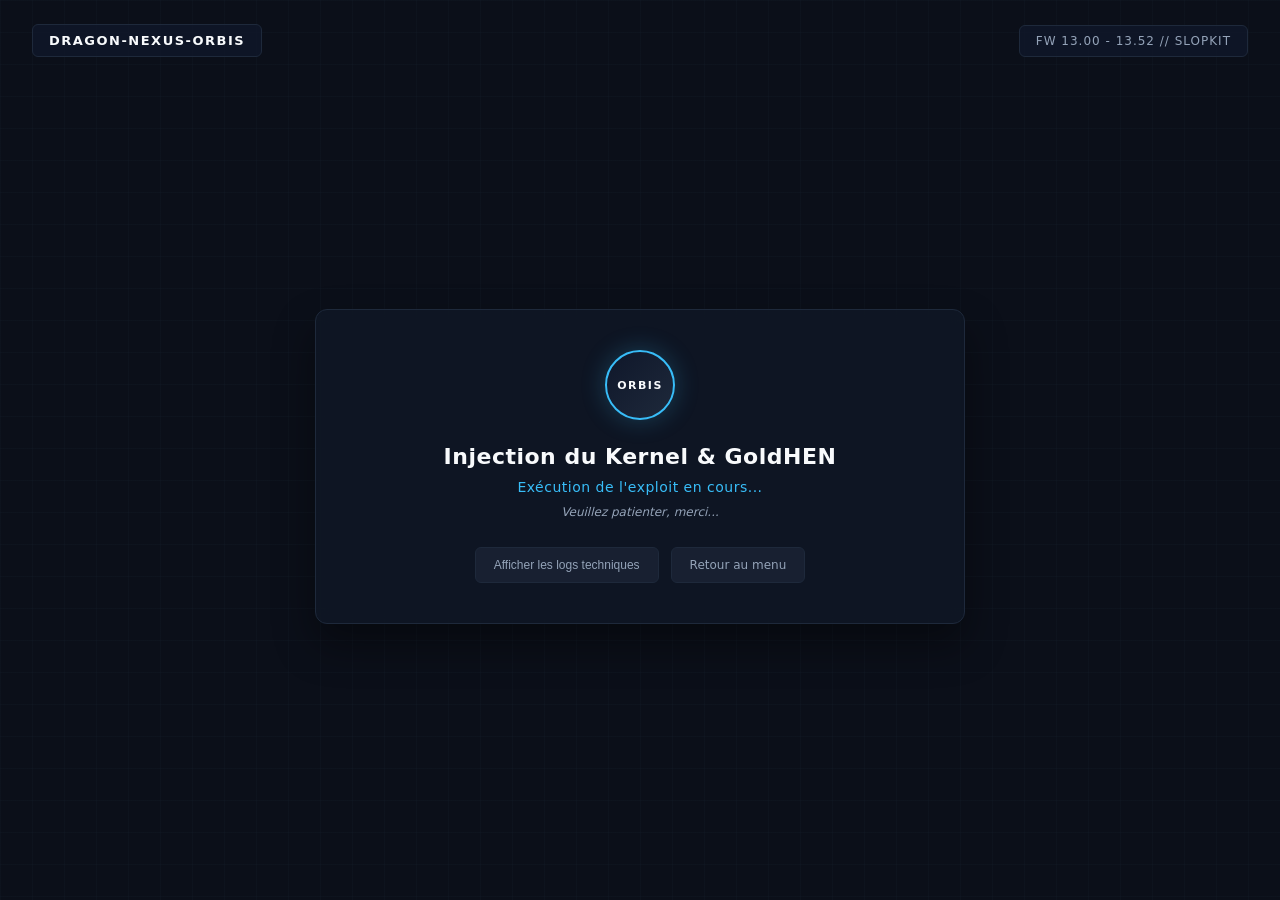
<file: 13.00-13.52/jb.html>
<!DOCTYPE html>
<html lang="en">
<head>
<meta charset="utf-8">
<meta name="viewport" content="width=device-width, initial-scale=1.0">
<title>DRAGON-NEXUS-ORBIS // FW 13.00 - 13.52</title>
<link rel="icon" type="image/png" href="../pspulse.png">
<style>
    :root {
        --bg: #0b0f19;
        --panel: #111827;
        --border: #1e293b;
        --accent: #38bdf8;
        --accent-glow: rgba(56, 189, 248, 0.25);
        --text: #f8fafc;
        --muted: #94a3b8;
    }

    * { box-sizing: border-box; margin: 0; padding: 0; }
    html, body {
        background-color: var(--bg);
        background-image: 
            linear-gradient(rgba(30, 41, 59, 0.15) 1px, transparent 1px),
            linear-gradient(90deg, rgba(30, 41, 59, 0.15) 1px, transparent 1px);
        background-size: 32px 32px;
        color: var(--text);
        font-family: system-ui, -apple-system, BlinkMacSystemFont, "Segoe UI", Roboto, sans-serif;
        height: 100vh;
        overflow: hidden;
    }

    .app {
        display: flex;
        flex-direction: column;
        justify-content: space-between;
        height: 100vh;
        padding: 24px 32px;
    }

    .top-bar {
        display: flex;
        justify-content: space-between;
        align-items: center;
        width: 100%;
    }

    .badge-left {
        background: rgba(15, 23, 42, 0.8);
        border: 1px solid var(--border);
        color: var(--text);
        font-size: 13px;
        font-weight: 600;
        letter-spacing: 1.5px;
        padding: 8px 16px;
        border-radius: 6px;
    }

    .badge-right {
        background: rgba(15, 23, 42, 0.8);
        border: 1px solid var(--border);
        color: var(--muted);
        font-size: 12px;
        letter-spacing: 1px;
        padding: 8px 16px;
        border-radius: 6px;
    }

    .main-container {
        display: flex;
        justify-content: center;
        align-items: center;
        flex: 1;
    }

    .card {
        background: rgba(17, 24, 39, 0.75);
        border: 1px solid var(--border);
        border-radius: 12px;
        box-shadow: 0 20px 40px rgba(0, 0, 0, 0.4);
        display: flex;
        flex-direction: column;
        align-items: center;
        padding: 40px 60px;
        width: 650px;
        text-align: center;
        backdrop-filter: blur(8px);
    }

    .orbis-logo {
        width: 70px;
        height: 70px;
        border-radius: 50%;
        background: linear-gradient(135deg, #0f172a, #1e293b);
        border: 2px solid var(--accent);
        box-shadow: 0 0 25px var(--accent-glow);
        display: flex;
        justify-content: center;
        align-items: center;
        color: var(--text);
        font-size: 11px;
        font-weight: bold;
        letter-spacing: 1.5px;
        margin-bottom: 24px;
    }

    #state {
        color: var(--text);
        font-size: 22px;
        font-weight: 600;
        margin-bottom: 10px;
        letter-spacing: 0.5px;
    }

    .sub-status {
        color: var(--accent);
        font-size: 14px;
        margin-bottom: 10px;
        letter-spacing: 0.5px;
    }

    .wait-msg {
        color: var(--muted);
        font-size: 12px;
        margin-bottom: 24px;
        font-style: italic;
    }

    .btn-group {
        display: flex;
        gap: 12px;
        margin-top: 4px;
    }

    .btn {
        background: rgba(30, 41, 59, 0.6);
        border: 1px solid var(--border);
        color: var(--muted);
        font-size: 12px;
        padding: 10px 18px;
        border-radius: 6px;
        cursor: pointer;
        transition: all 0.2s ease;
        text-decoration: none;
    }

    .btn:hover {
        background: rgba(56, 189, 248, 0.1);
        border-color: var(--accent);
        color: var(--text);
    }

    #out {
        display: none;
        background: #070a12;
        border: 1px solid var(--border);
        border-radius: 8px;
        color: var(--muted);
        font-family: Consolas, monospace;
        font-size: 11px;
        text-align: left;
        width: 100%;
        height: 180px;
        overflow-y: auto;
        padding: 12px;
        margin-top: 20px;
        white-space: pre-wrap;
    }
</style>
</head>
<body>
    <div class="app">
        <div class="top-bar">
            <div class="badge-left">DRAGON-NEXUS-ORBIS</div>
            <div class="badge-right">FW 13.00 - 13.52 // SLOPKIT</div>
        </div>

        <div class="main-container">
            <div class="card">
                <div class="orbis-logo">ORBIS</div>

                <div id="state">Injection du Kernel & GoldHEN</div>
                <div class="sub-status" id="sub-text">Exécution de l'exploit en cours...</div>
                <div class="wait-msg">Veuillez patienter, merci...</div>
                
                <div class="btn-group">
                    <button class="btn" onclick="toggleLogs()">Afficher les logs techniques</button>
                    <a href="index.html" class="btn">Retour au menu</a>
                </div>

                <div id="out"></div>
            </div>
        </div>
    </div>

<script>
    function toggleLogs() {
        var logs = document.getElementById("out");
        logs.style.display = logs.style.display === "block" ? "none" : "block";
    }
</script>
<script type="module" src="./jb.js"></script>
</body>
</html>
</file>
